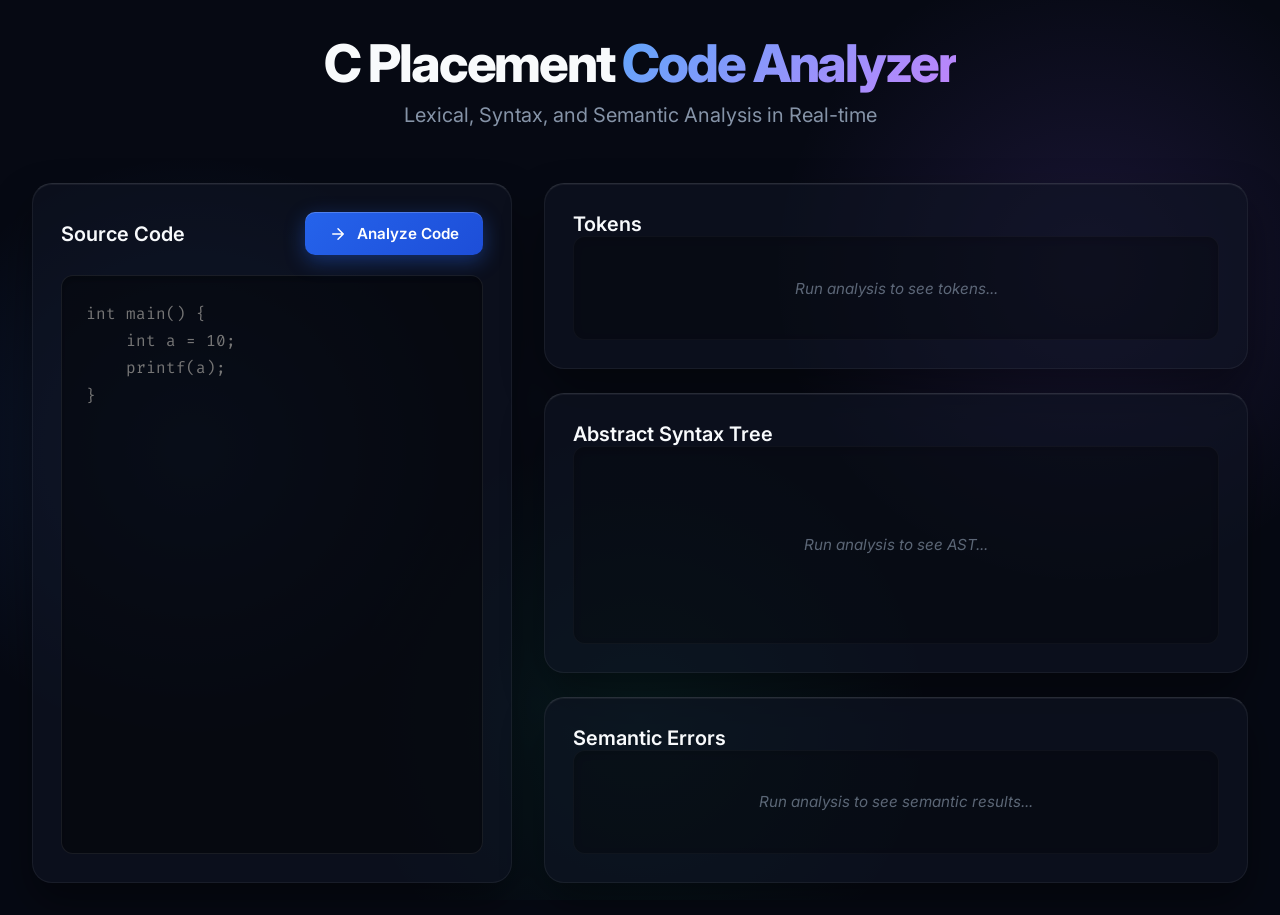
<file: Compiler_Project/frontend/index.html>
<!DOCTYPE html>
<html lang="en">
<head>
    <meta charset="UTF-8">
    <meta name="viewport" content="width=device-width, initial-scale=1.0">
    <title>C Placement Code Analyzer</title>
    <link href="https://fonts.googleapis.com/css2?family=Inter:wght@400;500;600&family=Fira+Code:wght@400;500&display=swap" rel="stylesheet">
    <link rel="stylesheet" href="style.css">
</head>
<body>
    <div class="container">
        <header>
            <h1>C Placement <span>Code Analyzer</span></h1>
            <p>Lexical, Syntax, and Semantic Analysis in Real-time</p>
        </header>

        <main class="dashboard">
            <section class="editor-section panel">
                <div class="panel-header">
                    <h2>Source Code</h2>
                    <button id="analyze-btn" class="primary-btn">
                        <svg width="18" height="18" viewBox="0 0 24 24" fill="none" stroke="currentColor" stroke-width="2" stroke-linecap="round" stroke-linejoin="round"><path d="M5 12h14M12 5l7 7-7 7"/></svg>
                        Analyze Code
                    </button>
                </div>
                <textarea id="code-input" spellcheck="false" placeholder="int main() {&#10;    int a = 10;&#10;    printf(a);&#10;}"></textarea>
            </section>

            <section class="results-layout">
                <div class="panel tokens-panel">
                    <h2>Tokens</h2>
                    <div id="tokens-output" class="output-container empty">Run analysis to see tokens...</div>
                </div>

                <div class="panel ast-panel">
                    <h2>Abstract Syntax Tree</h2>
                    <div id="ast-output" class="output-container empty">Run analysis to see AST...</div>
                </div>

                <div class="panel semantic-panel">
                    <h2>Semantic Errors</h2>
                    <div id="semantic-output" class="output-container empty">Run analysis to see semantic results...</div>
                </div>
            </section>
        </main>
    </div>

    <script src="script.js"></script>
</body>
</html>
</file>
<file: Compiler_Project/frontend/style.css>
:root {
    --bg-main: #060913; 
    --bg-panel: rgba(15, 20, 35, 0.6); 
    --border-color: rgba(255, 255, 255, 0.06);
    --text-primary: #f8fafc;
    --text-secondary: #94a3b8;
    --accent-primary: #3b82f6;
    --accent-glow: rgba(59, 130, 246, 0.4);
    --font-heading: 'Inter', sans-serif;
    --font-code: 'Fira Code', monospace;
    --success: #10b981;
    --error: #ef4444;
}

* {
    box-sizing: border-box;
    margin: 0;
    padding: 0;
}

/* Dynamic background mesh */
body {
    background-color: var(--bg-main);
    color: var(--text-primary);
    font-family: var(--font-heading);
    min-height: 100vh;
    padding: 2rem;
    background-image: 
        radial-gradient(circle at 15% 50%, rgba(59, 130, 246, 0.15), transparent 25%),
        radial-gradient(circle at 85% 30%, rgba(139, 92, 246, 0.15), transparent 25%),
        radial-gradient(circle at 50% 80%, rgba(16, 185, 129, 0.1), transparent 30%);
    background-attachment: fixed;
    animation: pulseBg 15s ease-in-out infinite alternate;
}

@keyframes pulseBg {
    0% { background-position: 0% 0%; }
    100% { background-position: 100% 100%; }
}

.container {
    max-width: 1400px;
    margin: 0 auto;
}

header {
    text-align: center;
    margin-bottom: 3.5rem;
    animation: fadeInDown 0.8s cubic-bezier(0.16, 1, 0.3, 1) forwards;
}

h1 {
    font-size: 3.25rem;
    font-weight: 800;
    letter-spacing: -0.04em;
    margin-bottom: 0.5rem;
    display: inline-block;
    position: relative;
}

h1 span {
    color: transparent;
    background: linear-gradient(135deg, #60a5fa 0%, #c084fc 50%, #34d399 100%);
    background-size: 200% 200%;
    -webkit-background-clip: text;
    background-clip: text;
    animation: gradientShift 4s ease infinite;
}

@keyframes gradientShift {
    0% { background-position: 0% 50%; }
    50% { background-position: 100% 50%; }
    100% { background-position: 0% 50%; }
}

header p {
    color: var(--text-secondary);
    font-size: 1.25rem;
    font-weight: 400;
    opacity: 0.9;
}

/* Core Dashboard Layout */
.dashboard {
    display: grid;
    grid-template-columns: 1fr;
    gap: 2rem;
    animation: fadeIn 1s cubic-bezier(0.16, 1, 0.3, 1) forwards;
}

@media (min-width: 1024px) {
    .dashboard {
        grid-template-columns: 480px 1fr;
        height: calc(100vh - 200px);
    }
}

/* Premium Glassmorphism Cards */
.panel {
    background: var(--bg-panel);
    backdrop-filter: blur(24px);
    -webkit-backdrop-filter: blur(24px);
    border: 1px solid var(--border-color);
    border-top: 1px solid rgba(255, 255, 255, 0.12); /* Subtle light edge on top */
    border-radius: 20px;
    padding: 1.75rem;
    display: flex;
    flex-direction: column;
    box-shadow: 0 20px 40px rgba(0, 0, 0, 0.4), inset 0 1px 0 rgba(255, 255, 255, 0.05);
    transition: transform 0.4s cubic-bezier(0.16, 1, 0.3, 1), box-shadow 0.4s ease;
}

.panel:hover {
    box-shadow: 0 25px 50px rgba(0, 0, 0, 0.5), inset 0 1px 0 rgba(255, 255, 255, 0.1);
    transform: translateY(-2px);
}

.panel-header {
    display: flex;
    justify-content: space-between;
    align-items: center;
    margin-bottom: 1.25rem;
}

.panel h2 {
    font-size: 1.25rem;
    font-weight: 600;
    color: #f8fafc;
    display: flex;
    align-items: center;
    gap: 0.5rem;
}

/* Text Editor */
textarea#code-input {
    flex: 1;
    background: rgba(0, 0, 0, 0.4);
    border: 1px solid rgba(255,255,255, 0.08);
    border-radius: 12px;
    padding: 1.5rem;
    color: #e2e8f0;
    font-family: var(--font-code);
    font-size: 1rem;
    line-height: 1.7;
    resize: none;
    outline: none;
    box-shadow: inset 0 4px 6px rgba(0,0,0,0.2);
    transition: all 0.3s ease;
}

textarea#code-input:focus {
    border-color: rgba(59, 130, 246, 0.5);
    background: rgba(0, 0, 0, 0.5);
    box-shadow: inset 0 4px 6px rgba(0,0,0,0.2), 0 0 0 4px rgba(59, 130, 246, 0.15);
}

/* Ultra-Premium Code Button */
.primary-btn {
    background: linear-gradient(135deg, #2563eb, #1d4ed8);
    color: white;
    border: none;
    border-radius: 10px;
    padding: 0.75rem 1.5rem;
    font-family: var(--font-heading);
    font-size: 0.95rem;
    font-weight: 600;
    cursor: pointer;
    display: flex;
    align-items: center;
    gap: 0.6rem;
    transition: all 0.3s cubic-bezier(0.16, 1, 0.3, 1);
    box-shadow: 0 6px 20px rgba(37, 99, 235, 0.4), inset 0 1px 0 rgba(255,255,255,0.2);
    position: relative;
    overflow: hidden;
}

.primary-btn::before {
    content: '';
    position: absolute;
    top: 0; left: -100%;
    width: 100%; height: 100%;
    background: linear-gradient(90deg, transparent, rgba(255,255,255,0.2), transparent);
    transition: 0.5s;
}

.primary-btn:hover::before {
    left: 100%;
}

.primary-btn:hover {
    transform: translateY(-3px);
    box-shadow: 0 10px 25px rgba(37, 99, 235, 0.5), inset 0 1px 0 rgba(255,255,255,0.3);
}

.primary-btn:active {
    transform: translateY(0);
    box-shadow: 0 4px 10px rgba(37, 99, 235, 0.4);
}

.primary-btn:disabled {
    opacity: 0.6;
    cursor: not-allowed;
    transform: none;
    background: #334155;
    box-shadow: none;
}

/* Right-side Results Layout */
.results-layout {
    display: grid;
    grid-template-rows: 1fr 1.5fr 1fr;
    gap: 1.5rem;
    height: 100%;
}

/* Inner Panels */
.output-container {
    flex: 1;
    background: rgba(0, 0, 0, 0.25);
    border-radius: 12px;
    padding: 1.25rem;
    overflow-y: auto;
    font-family: var(--font-code);
    font-size: 0.95rem;
    color: #cbd5e1;
    border: 1px solid rgba(255, 255, 255, 0.03);
    box-shadow: inset 0 2px 10px rgba(0,0,0,0.15);
}

.output-container.empty {
    display: flex;
    align-items: center;
    justify-content: center;
    color: rgba(148, 163, 184, 0.6);
    font-style: italic;
    font-family: var(--font-heading);
}

/* Custom Scrollbars */
::-webkit-scrollbar {
    width: 8px;
    height: 8px;
}
::-webkit-scrollbar-track {
    background: rgba(0,0,0,0.2);
    border-radius: 4px;
}
::-webkit-scrollbar-thumb {
    background: rgba(255,255,255,0.15);
    border-radius: 4px;
}
::-webkit-scrollbar-thumb:hover {
    background: rgba(255,255,255,0.3);
}

/* Premium Token Pills */
.token-item {
    display: inline-flex;
    align-items: center;
    background: rgba(59, 130, 246, 0.1);
    border: 1px solid rgba(59, 130, 246, 0.2);
    padding: 6px 12px;
    border-radius: 8px;
    margin: 4px;
    font-size: 0.85rem;
    transition: all 0.2s ease;
    cursor: default;
}
.token-item:hover {
    background: rgba(59, 130, 246, 0.2);
    transform: translateY(-2px);
    box-shadow: 0 4px 12px rgba(59, 130, 246, 0.15);
}
.token-type {
    color: #93c5fd;
    font-weight: 600;
    margin-right: 8px;
    opacity: 0.9;
}
.token-value {
    color: #f8fafc;
    font-weight: 500;
}

/* Beautiful Alert Cards (Errors / Success) */
.error-text { 
    color: #fca5a5; 
    background-color: rgba(239, 68, 68, 0.15);
    border: 1px solid rgba(239, 68, 68, 0.3);
    border-left: 4px solid #ef4444;       /* Explicit emphasis line */
    padding: 1rem 1.25rem;
    border-radius: 8px;
    margin-bottom: 0.75rem; 
    font-family: var(--font-heading); 
    display: flex;
    align-items: flex-start;
    gap: 0.75rem;
    box-shadow: 0 4px 15px rgba(0,0,0,0.2);
    animation: slideIn 0.3s ease-out;
}
.success-text { 
    color: #6ee7b7; 
    background-color: rgba(16, 185, 129, 0.15);
    border: 1px solid rgba(16, 185, 129, 0.3);
    border-left: 4px solid #10b981;
    padding: 1rem 1.25rem;
    border-radius: 8px;
    display: flex; 
    align-items: center; 
    gap: 0.75rem; 
    font-family: var(--font-heading); 
    box-shadow: 0 4px 15px rgba(0,0,0,0.2);
    animation: slideIn 0.3s ease-out;
}

/* AST Tree Graphics */
.ast-node {
    margin-left: 1.75rem;
    border-left: 2px solid rgba(255,255,255,0.08);
    padding-left: 1rem;
    position: relative;
    margin-top: 0.6rem;
    transition: all 0.2s ease;
}
.ast-node:hover {
    border-left-color: rgba(167, 139, 250, 0.5); /* Purple accent on hover */
}
.ast-node::before {
    content: '';
    position: absolute;
    top: 14px;
    left: 0;
    width: 14px;
    height: 2px;
    background: rgba(255,255,255,0.08);
    transition: all 0.2s ease;
}
.ast-node:hover::before {
    background: rgba(167, 139, 250, 0.5);
}
.ast-type { 
    color: #ddd6fe; 
    font-weight: 600; 
    background: rgba(139, 92, 246, 0.15);
    padding: 2px 8px;
    border-radius: 4px;
}
.ast-value { 
    color: #86efac; 
    font-weight: 500;
}

/* Animations */
@keyframes fadeIn {
    from { opacity: 0; }
    to { opacity: 1; }
}

@keyframes fadeInDown {
    from { opacity: 0; transform: translateY(-20px); }
    to { opacity: 1; transform: translateY(0); }
}

@keyframes slideIn {
    from { opacity: 0; transform: translateX(-10px); }
    to { opacity: 1; transform: translateX(0); }
}
</file>
